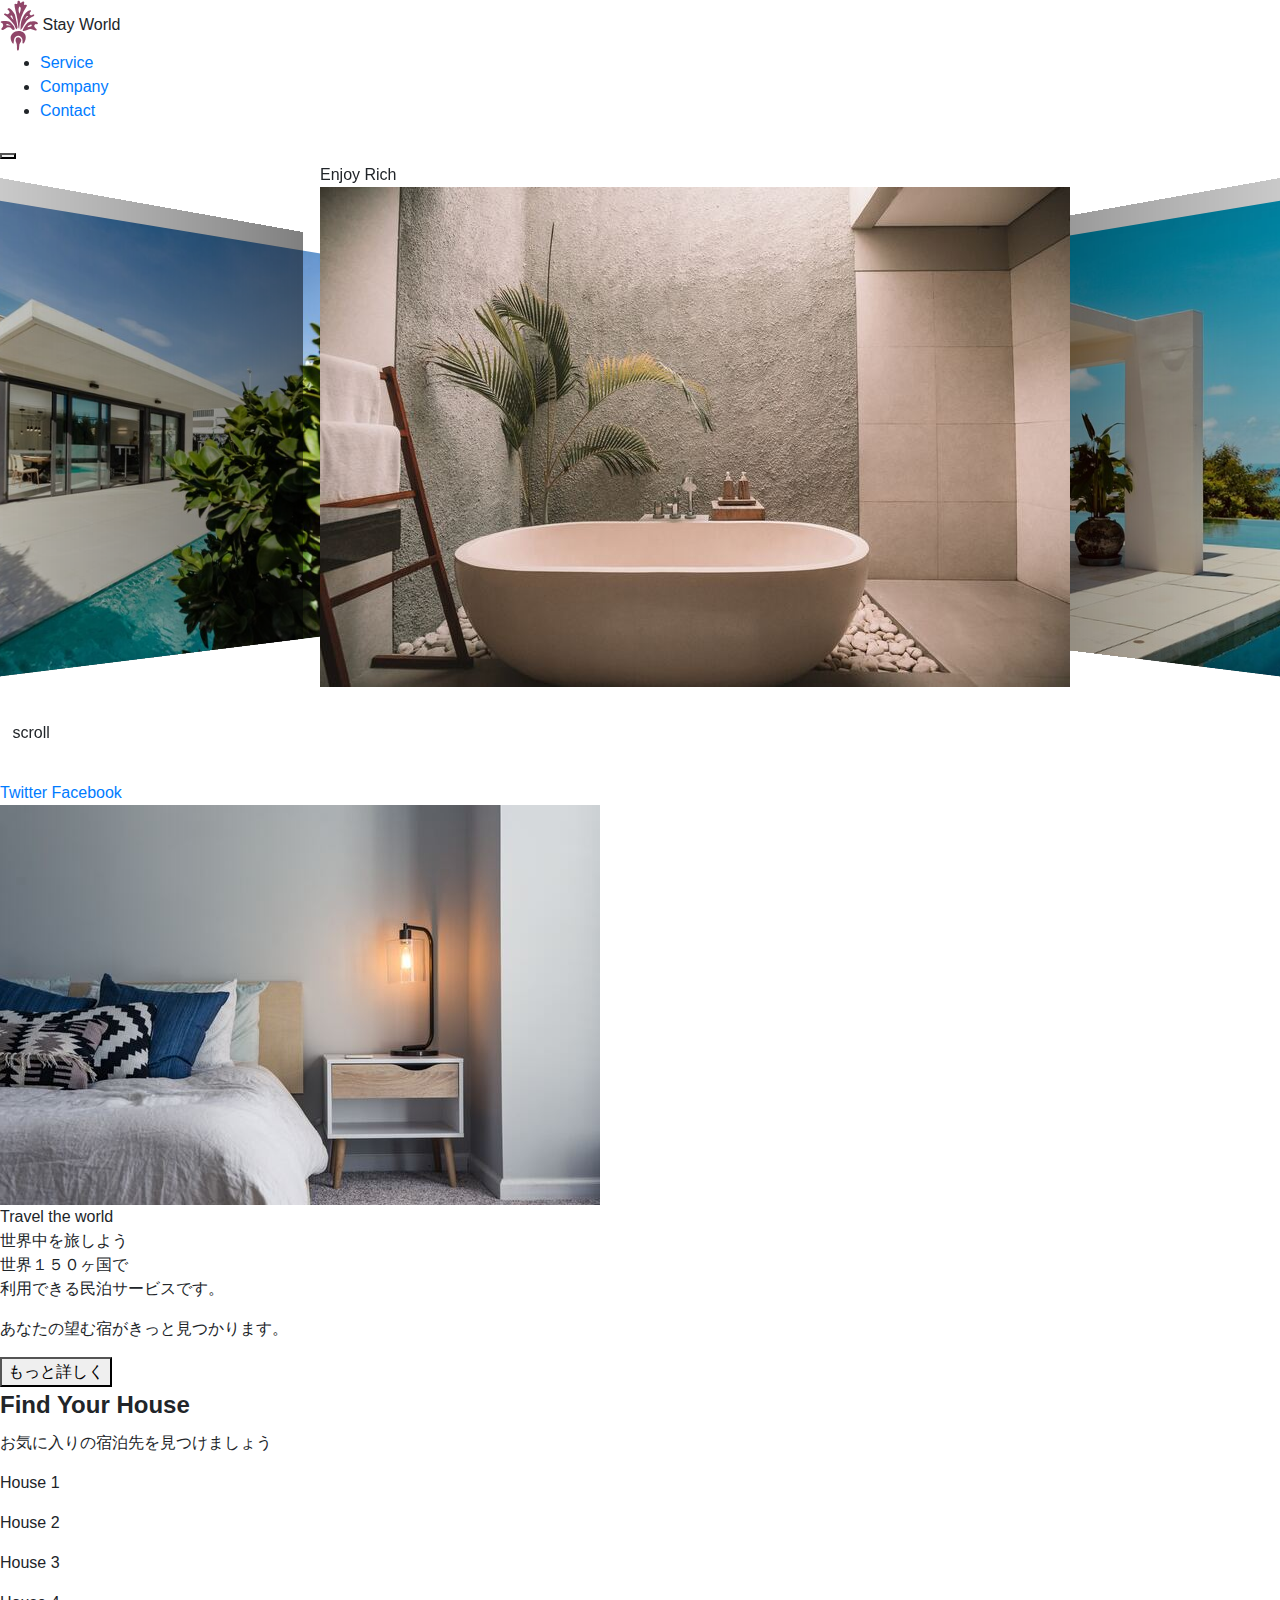
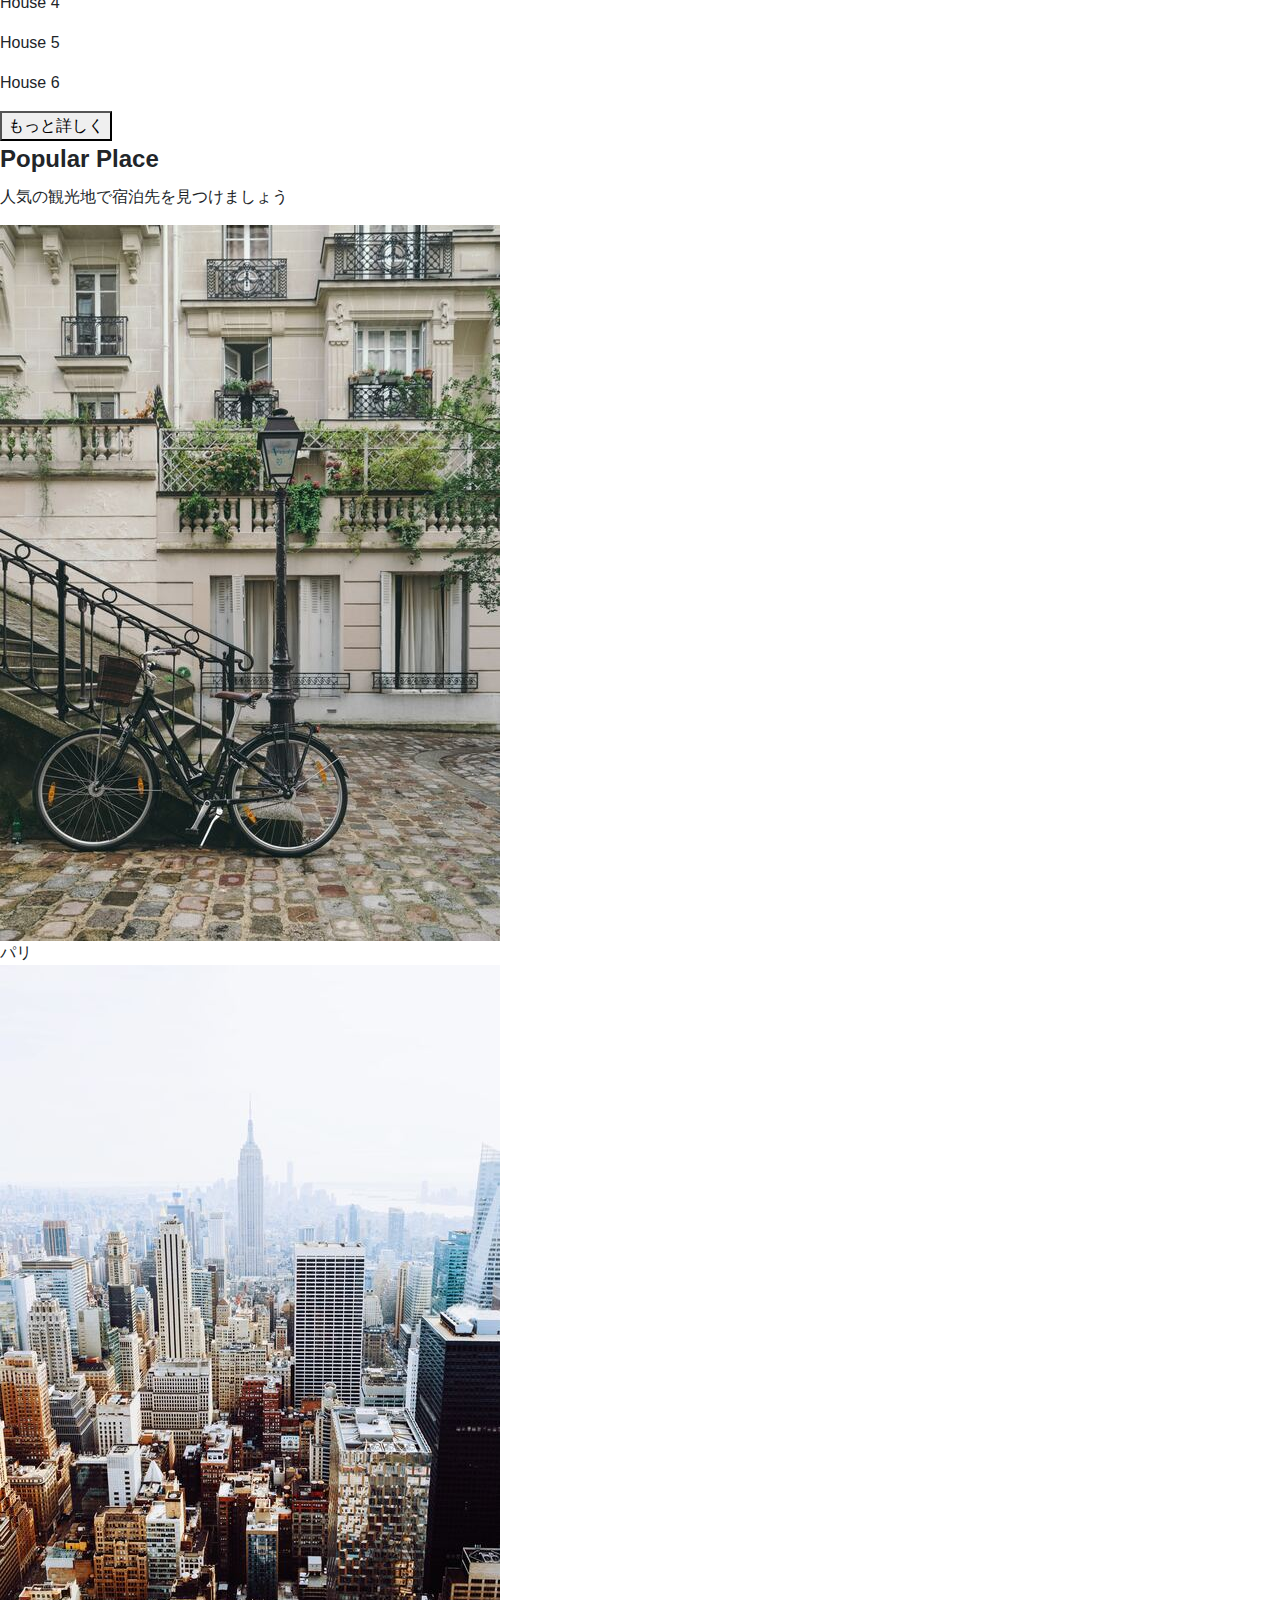
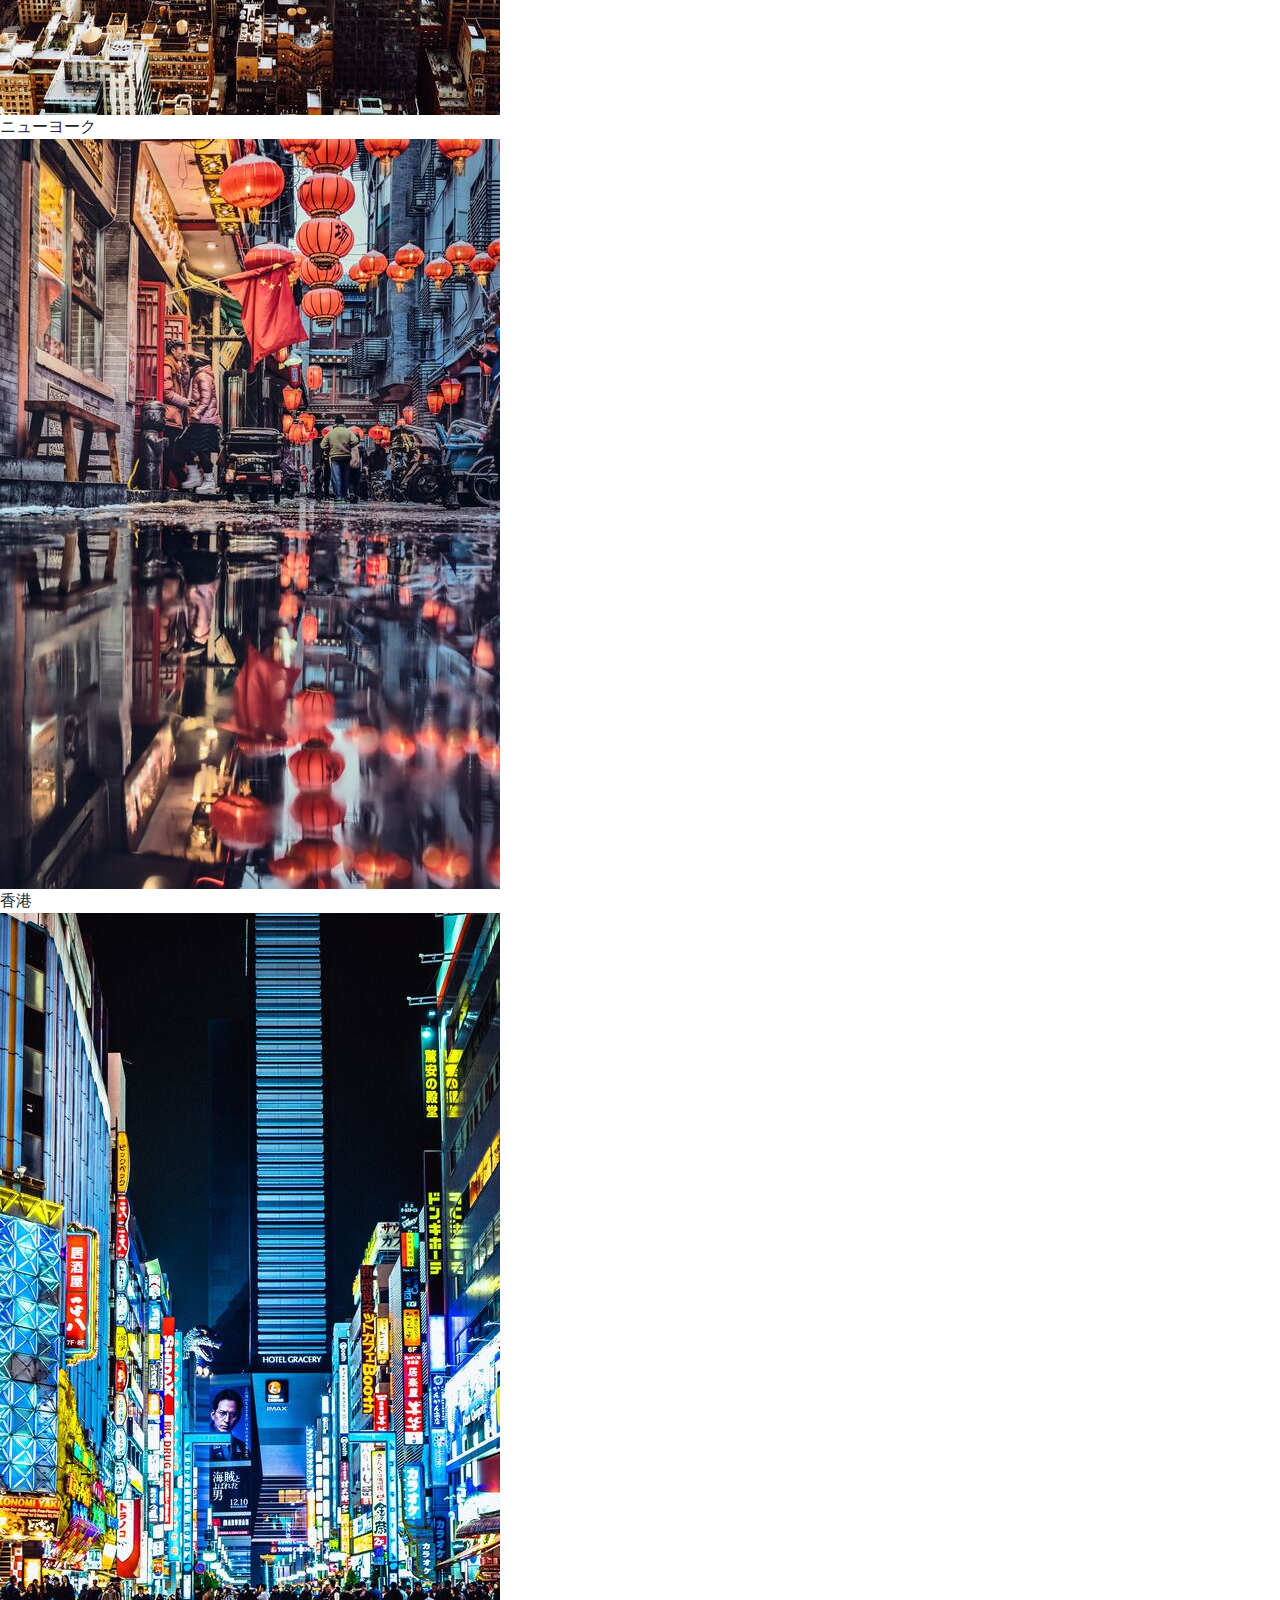
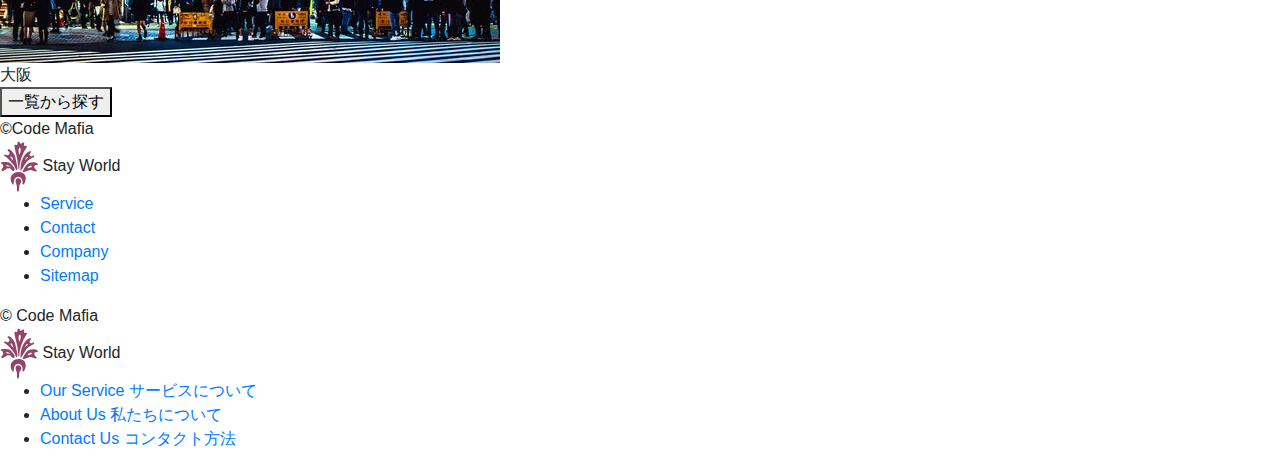
<file: 999_サンプルサイト_部品/index.html>
<!DOCTYPE html>
<html lang="ja">
  <head>
    <meta charset="UTF-8" />
    <meta name="viewport" content="width=device-width, initial-scale=1.0" />
    <meta http-equiv="X-UA-Compatible" content="ie=edge" />
    <title>StayWorld</title>
    <meta name="description" content="This site is a test site.">
    <link rel="icon" href="images/favicon.png">
    <link rel="stylesheet" href="styles/loader.css">
    <script src="scripts/vendors/pace.js"></script>
    <link href="https://fonts.googleapis.com/css2?family=Kameron:wght@400;700&family=Noto+Sans+JP:wght@500&display=swap" rel="stylesheet">
    <link rel="stylesheet" href="styles/vendors/bootstrap-reboot.css" />
    <link rel="stylesheet" href="styles/vendors/swiper.min.css" />
    <link rel="stylesheet" href="styles/style.css" />
  </head>
  <body>
    <div id="global-container">
      <div id="container">
        <div class="mobile-menu__cover"></div>
        <div class="nav-trigger"></div>
        <header class="header">
          <div class="header__inner appear up">
            <div class="logo item">
              <img src="images/logo.svg" alt="" class="logo__img" />
              <span class="logo__stay">Stay</span>
              <span class="logo__world">World</span>
            </div>
            <nav class="header__nav">
              <ul class="header__ul">
                <li class="header__li item"><a href="#">Service</a></li>
                <li class="header__li item"><a href="#">Company</a></li>
                <li class="header__li item">
                  <a class="btn filled" href="#">Contact</a>
                </li>
              </ul>
            </nav>
            <button class="mobile-menu__btn">
              <span></span>
              <span></span>
              <span></span>
            </button>
          </div>
        </header>
        <div id="content">
          <div class="hero">
            <div class="swiper-container">
              <div class="swiper-wrapper">
                <div class="swiper-slide">
                  <div class="hero__title">Enjoy Rich</div>
                  <img src="images/image-1.jpg" alt="" />
                </div>
                <div class="swiper-slide">
                  <div class="hero__title">Fantastic</div>
                  <img src="images/image-2.jpg" alt="" />
                </div>
                <div class="swiper-slide">
                  <div class="hero__title">Experience</div>
                  <img src="images/image-3.jpg" alt="" />
                </div>
              </div>
              <div class="hero__footer">
                <img class="hero__downarrow" src="images/arrow.svg" />
                <span class="hero__scrolltext">scroll</span>
              </div>
            </div>
          </div>
          <div id="main-content">
            <aside class="side left">
              <div class="side__inner">
                <a class="twitter icon tween-animate-title" href="#">Twitter</a>
                <a class="fb icon tween-animate-title" href="#">Facebook</a>
              </div>
            </aside>
            <main>
              <section class="travel">
                <div class="travel__inner">
                  <div class="travel__img cover-slide">
                    <img
                      class="img-zoom"
                      src="images/image-travel.jpg"
                      alt=""
                    />
                  </div>
                  <div class="travel__texts appear left">
                    <div class="travel__texts-inner">
                      <div class="travel__title main-title item">
                        <span class="purple">Travel</span>
                        <span>the world</span>
                      </div>
                      <div class="travel__sub sub-title item">世界中を旅しよう</div>
                      <div class="travel__description item">
                        <p>
                          世界１５０ヶ国で<br />利用できる民泊サービスです。
                        </p>
                        <p>あなたの望む宿がきっと見つかります。</p>
                      </div>
                      <div class="travel__btn item">
                        <button class="btn filled">もっと詳しく</button>
                      </div>
                    </div>
                  </div>
                </div>
              </section>
              <section class="houses">
                <div>
                  <h2 class="main-title tween-animate-title">Find Your House</h2>
                  <p class="sub-title tween-animate-title">お気に入りの宿泊先を見つけましょう</p>
                </div>
                <div class="houses__inner">
                  <div class="houses__item">
                    <div class="cover-slide hover-darken">
                      <div
                        class="bg-img-zoom img-bg50"
                        style="background-image: url(images/villa-1.jpg)"
                      ></div>
                    </div>
                    <p class="houses__title">House 1</p>
                  </div>
                  <div class="houses__item">
                    <div class="cover-slide hover-darken">
                      <div
                        class="bg-img-zoom img-bg50"
                        style="background-image: url(images/villa-2.jpg)"
                      ></div>
                    </div>
                    <p class="houses__title">House 2</p>
                  </div>
                  <div class="houses__item">
                    <div class="cover-slide hover-darken">
                      <div
                        class="bg-img-zoom img-bg50"
                        style="background-image: url(images/villa-3.jpg)"
                      ></div>
                    </div>
                    <p class="houses__title">House 3</p>
                  </div>
                  <div class="houses__item">
                    <div class="cover-slide hover-darken">
                      <div
                        class="bg-img-zoom img-bg50"
                        style="background-image: url(images/villa-4.jpg)"
                      ></div>
                    </div>
                    <p class="houses__title">House 4</p>
                  </div>
                  <div class="houses__item">
                    <div class="cover-slide hover-darken">
                      <div
                        class="bg-img-zoom img-bg50"
                        style="background-image: url(images/villa-5.jpg)"
                      ></div>
                    </div>
                    <p class="houses__title">House 5</p>
                  </div>
                  <div class="houses__item">
                    <div class="cover-slide hover-darken">
                      <div
                        class="bg-img-zoom img-bg50"
                        style="background-image: url(images/villa-6.jpg)"
                      ></div>
                    </div>
                    <p class="houses__title">House 6</p>
                  </div>
                  <div class="houses__btn appear up">
                    <button class="btn slide-bg item">もっと詳しく</button>
                  </div>
                </div>
              </section>
              <section class="popular">
                <div class="popular__header">
                  <h2 class="main-title tween-animate-title">Popular Place</h2>
                  <p class="sub-title tween-animate-title">人気の観光地で宿泊先を見つけましょう</p>
                </div>
                <div class="popular__inner appear up">
                  <div class="popular__container">
                    <div class="popular__item item">
                      <div class="popular__img">
                        <img src="images/image-p1.jpg" alt="" />
                      </div>
                      <div class="popular__title">パリ</div>
                    </div>
                    <div class="popular__item item">
                      <div class="popular__img">
                        <img src="images/image-p2.jpg" alt="" />
                      </div>
                      <div class="popular__title">ニューヨーク</div>
                    </div>
                    <div class="popular__item item">
                      <div class="popular__img">
                        <img src="images/image-p3.jpg" alt="" />
                      </div>
                      <div class="popular__title">香港</div>
                    </div>
                    <div class="popular__item item">
                      <div class="popular__img">
                        <img src="images/image-p4.jpg" alt="" />
                      </div>
                      <div class="popular__title">大阪</div>
                    </div>
                    <div class="popular__btn appear up">
                      <button class="btn cover-3d item">
                        <span>
                          一覧から探す
                        </span>
                      </button>
                    </div>
                  </div>
                </div>
              </section>
            </main>
            <aside class="side right">
              <div class="side__inner">
                <span class="tween-animate-title">&copy;Code Mafia</span>
              </div>
            </aside>
          </div>
        </div>
        <footer class="footer appear up">
          <div class="logo item">
            <img src="images/logo.svg" alt="" class="logo__img" />
            <span class="logo__stay">Stay</span>
            <span class="logo__world">World</span>
          </div>
          <nav class="footer__nav">
            <ul class="footer__ul">
              <li class="footer__li item"><a href="#">Service</a></li>
              <li class="footer__li item"><a href="#">Contact</a></li>
              <li class="footer__li item"><a href="#">Company</a></li>
              <li class="footer__li item"><a href="#">Sitemap</a></li>
            </ul>
            <div class="footer__copyright item">
              &copy; Code Mafia
            </div>
          </nav>
        </footer>
      </div>
      <nav class="mobile-menu">
        <div class="logo">
          <img src="images/logo.svg" alt="" class="logo__img" />
          <span class="logo__stay">Stay</span>
          <span class="logo__world">World</span>
        </div>
        <ul class="mobile-menu__main">
          <li class="mobile-menu__item">
            <a class="mobile-menu__link" href="#">
              <span class="main-title">Our Service</span>
              <span class="sub-title">サービスについて</span>
            </a>
          </li>
          <li class="mobile-menu__item">
            <a class="mobile-menu__link" href="#">
              <span class="main-title">About Us</span>
              <span class="sub-title">私たちについて</span>
            </a>
          </li>
          <li class="mobile-menu__item">
            <a class="mobile-menu__link" href="#">
              <span class="main-title">Contact Us</span>
              <span class="sub-title">コンタクト方法</span>
            </a>
          </li>
        </ul>
      </nav>
    </div>
    <script src="scripts/vendors/swiper.min.js"></script>
    <script src="scripts/vendors/TweenMax.min.js"></script>
    <script src="scripts/vendors/scroll-polyfill.js"></script>
    <script src="scripts/libs/scroll.js"></script>
    <script src="scripts/libs/text-animation.js"></script>
    <script src="scripts/libs/hero-slider.js"></script>
    <script src="scripts/libs/mobile-menu.js"></script>
    <script src="scripts/main.js"></script>
  </body>
</html>
</file>
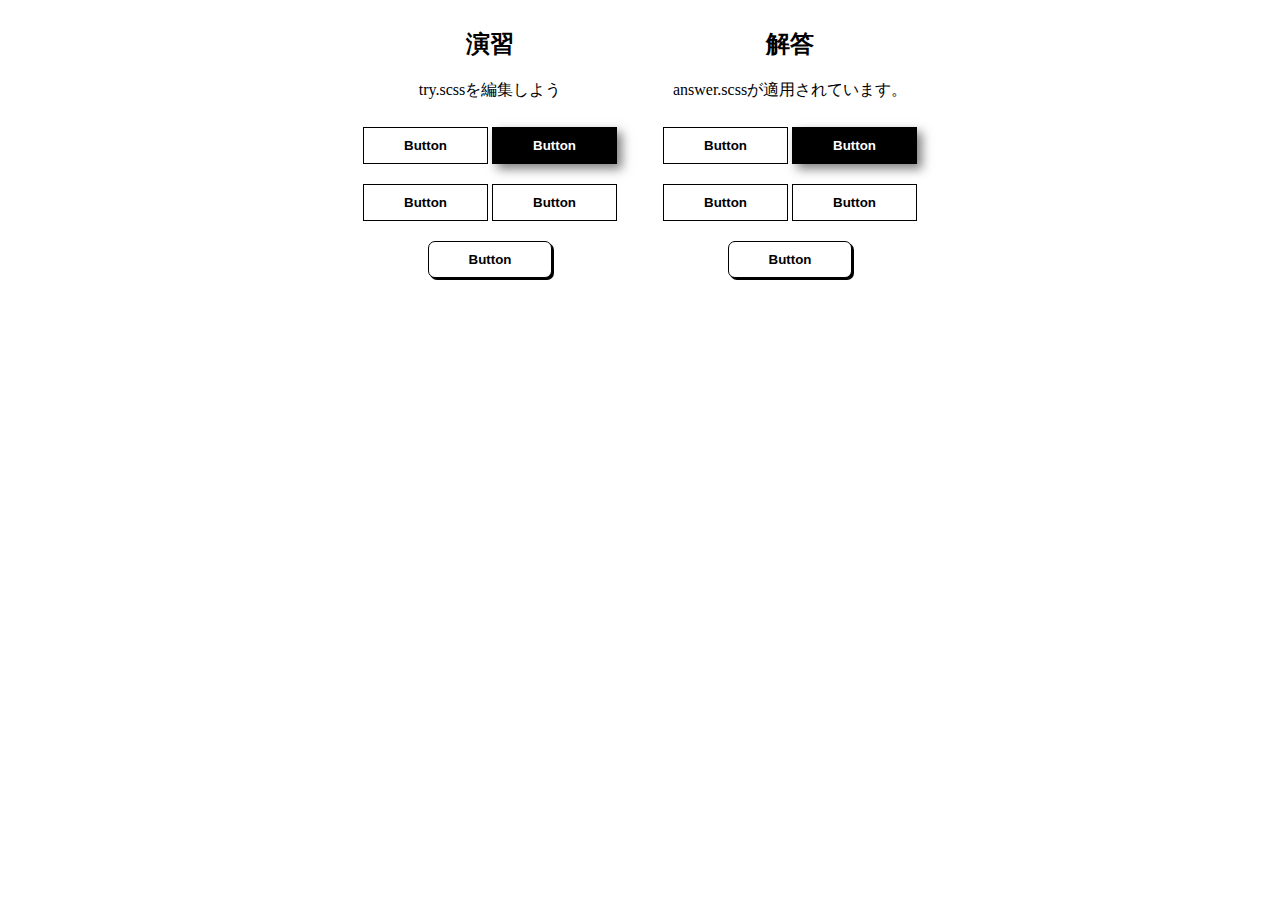
<file: 02_HTMLとCSSを極める（トランジション編）/030_演習_色んなボタンを作ってみよう/index.html>
<!DOCTYPE html>
<html lang="en">

<head>
  <meta charset="UTF-8" />
  <meta name="viewport" content="width=device-width, initial-scale=1.0" />
  <meta http-equiv="X-UA-Compatible" content="ie=edge" />
  <title>Document</title>
  <!-- チャレンジしてみよう -->
  <link rel="stylesheet" href="try.css" />
  <!-- 解答例　-->
  <link rel="stylesheet" href="answer.css" />
</head>

<body>
  <div id="container">
    <div class="try">
      <h2>演習</h2>
      <p>try.scssを編集しよう</p>
      <button class="btn float">Button</button>
      <button class="btn filled">Button</button>
      <button class="btn letter-spacing">Button</button>
      <button class="btn shadow">Button</button>
      <button class="btn solid">Button</button>
    </div>
    <div class="answer">
      <h2>解答</h2>
      <p>answer.scssが適用されています。</p>
      <button class="btn float">Button</button>
      <button class="btn filled">Button</button>
      <button class="btn letter-spacing">Button</button>
      <button class="btn shadow">Button</button>
      <button class="btn solid">Button</button>
    </div>
  </div>
</body>

</html>
</file>
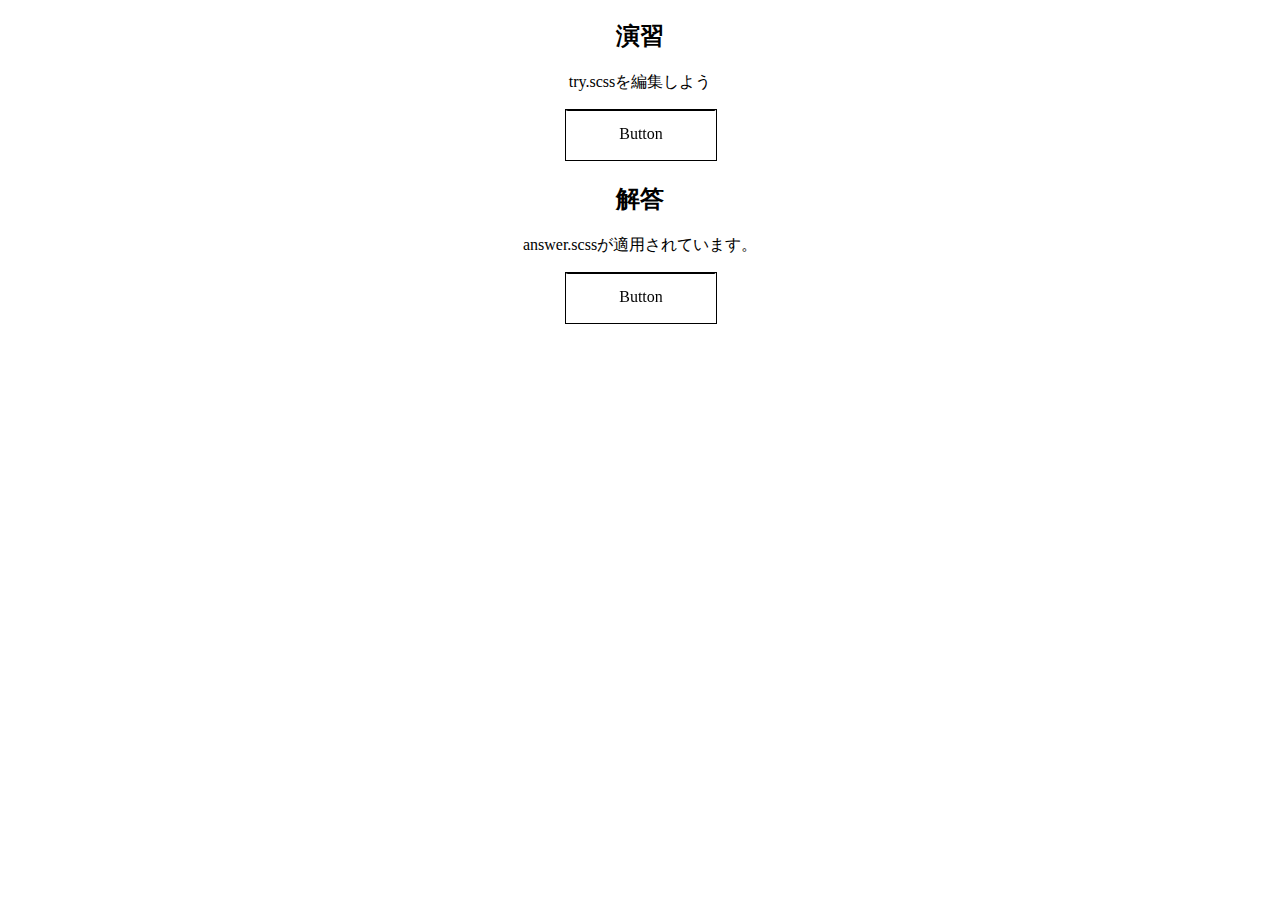
<file: 02_HTMLとCSSを極める（トランジション編）/090_発展_演習_3Dアニメーション２/index.html>
<!DOCTYPE html>
<html lang="en">

<head>
  <meta charset="UTF-8" />
  <meta name="viewport" content="width=device-width, initial-scale=1.0" />
  <meta http-equiv="X-UA-Compatible" content="ie=edge" />
  <title>Document</title>
  <!-- チャレンジしてみよう -->
  <link rel="stylesheet" href="try.css" />
  <!-- 解答例　-->
  <link rel="stylesheet" href="answer.css" />
</head>

<body>
  <div id="container">
    <div class="try">
      <h2>演習</h2>
      <p>try.scssを編集しよう</p>
      <a class="btn cubic"><span class="hovering">Now, Hovering</span><span class="default">Button</span></a>
    </div>
    <div class="answer">
      <h2>解答</h2>
      <p>answer.scssが適用されています。</p>
      <a class="btn cubic"><span class="hovering">Now, Hovering</span><span class="default">Button</span></a>
    </div>
  </div>
</body>

</html>
</file>
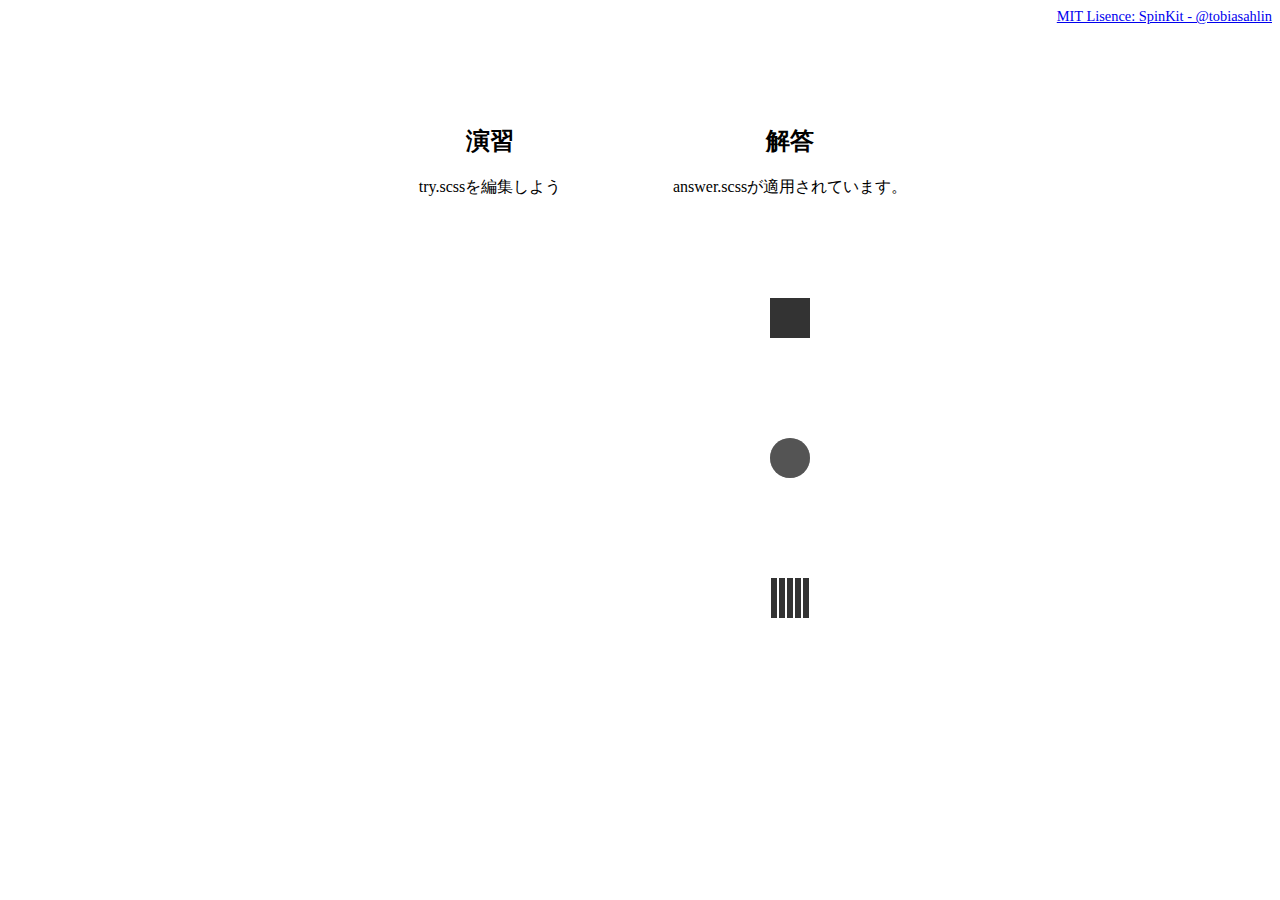
<file: 03_HTMLとCSSを極める（アニメーション編）/060_演習_色んなローダーを作ってみよう/index.html>
<!DOCTYPE html>
<html lang="en">

<head>
  <meta charset="UTF-8" />
  <meta name="viewport" content="width=device-width, initial-scale=1.0" />
  <meta http-equiv="X-UA-Compatible" content="ie=edge" />
  <title>Document</title>
  <!-- チャレンジしてみよう -->
  <link rel="stylesheet" href="try.css" />
  <!-- 解答例　-->
  <link rel="stylesheet" href="answer.css" />
</head>

<body>
  <div class="copyright">
    <a target="_blank" href="https://github.com/tobiasahlin/SpinKit">MIT Lisence: SpinKit - @tobiasahlin</a>
  </div>
  <div id="container">
    <div class="try">
      <h2>演習</h2>
      <p>try.scssを編集しよう</p>
      <div class="spinner"></div>
      <div class="double-spinner">
        <div></div>
        <div></div>
      </div>
      <div class="rect-spinner">
        <div></div>
        <div></div>
        <div></div>
        <div></div>
        <div></div>
      </div>
    </div>
    <div class="answer">
      <h2>解答</h2>
      <p>answer.scssが適用されています。</p>
      <div class="spinner"></div>
      <div class="double-spinner">
        <div></div>
        <div></div>
      </div>
      <div class="rect-spinner">
        <div></div>
        <div></div>
        <div></div>
        <div></div>
        <div></div>
      </div>
    </div>
</body>

</html>
</file>
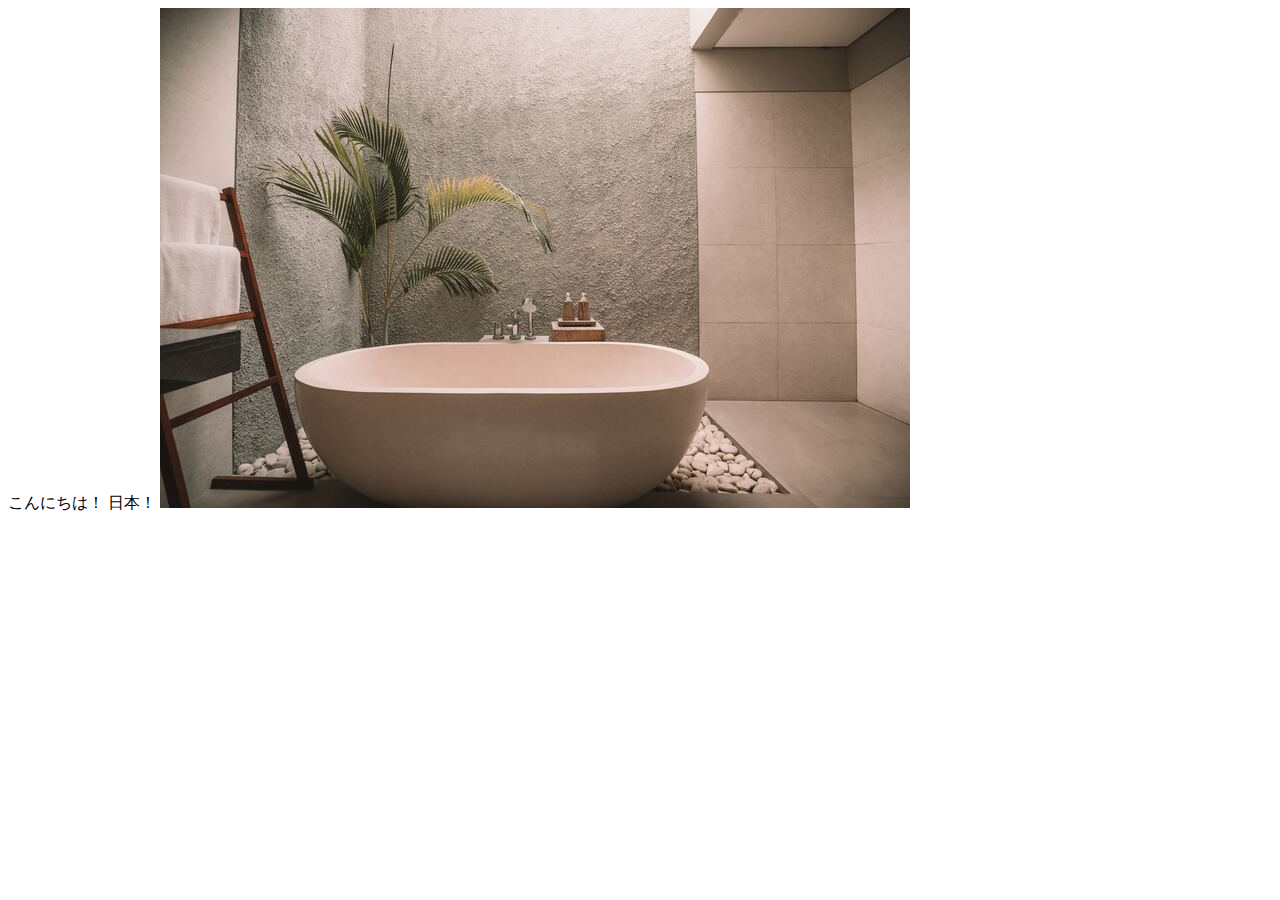
<file: 01_基礎知識/01_HTMLについて/end/index.html>
<!DOCTYPE html>
<html lang="en">
    <head>
        <meta charset="UTF-8">
        <meta name="viewport" content="width=device-width, initial-scale=1.0">
        <meta http-equiv="X-UA-Compatible" content="ie=edge">
        <title>Document</title>
    </head>
    <body>
        <span>こんにちは！ 日本！</span>
        <img src="image-1.jpg" alt="">
    </body>
</html>
</file>
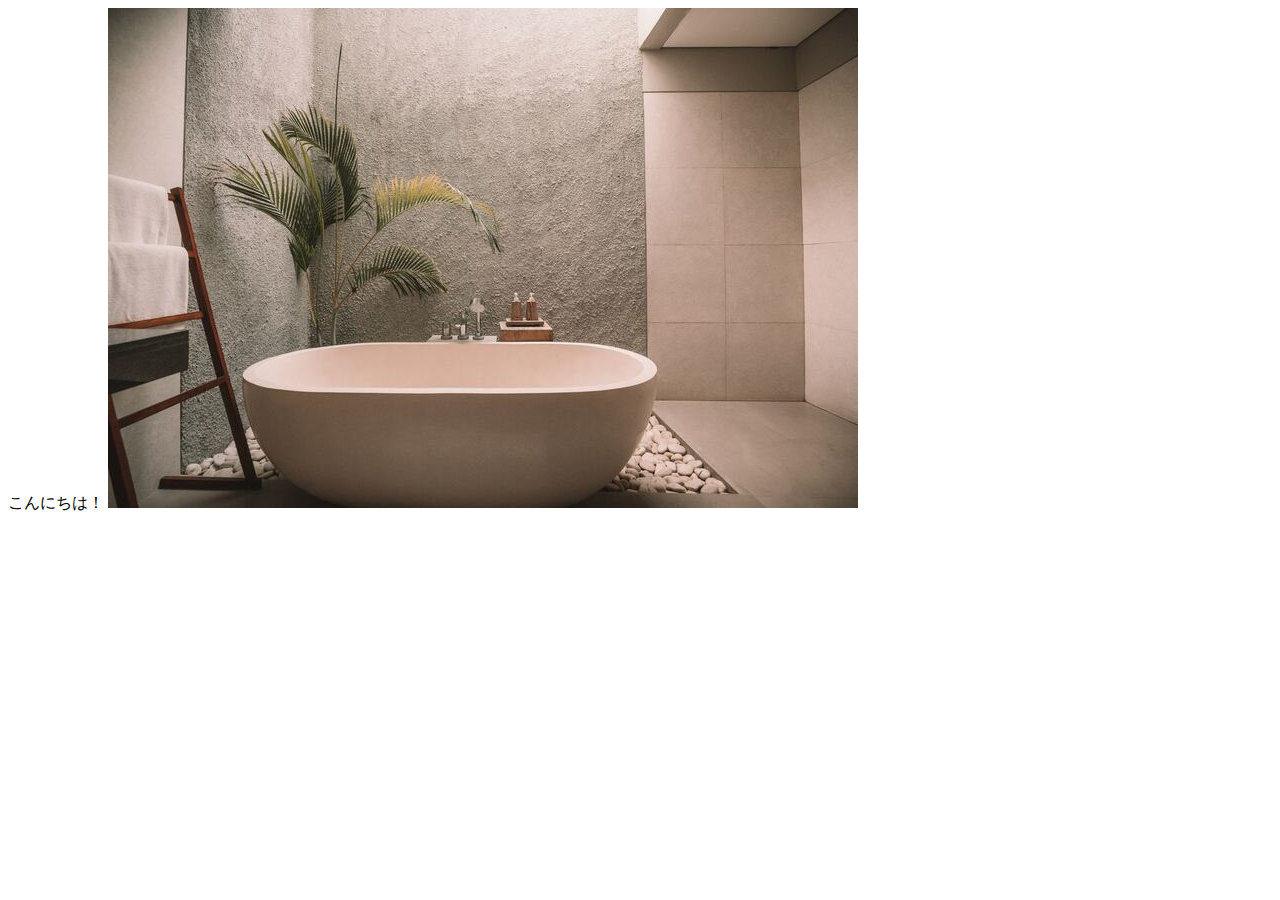
<file: 01_基礎知識/01_HTMLについて/start/index.html>
<!DOCTYPE html>
<html lang="en">
  <head>
    <meta charset="UTF-8">
    <meta http-equiv="X-UA-Compatible" content="IE=edge">
    <meta name="viewport" content="width=device-width, initial-scale=1.0">
    <title>Document</title>
  </head>
  <body>
    こんにちは！
    <img src="image-1.jpg" alt="">
  </body>
</html>
</file>
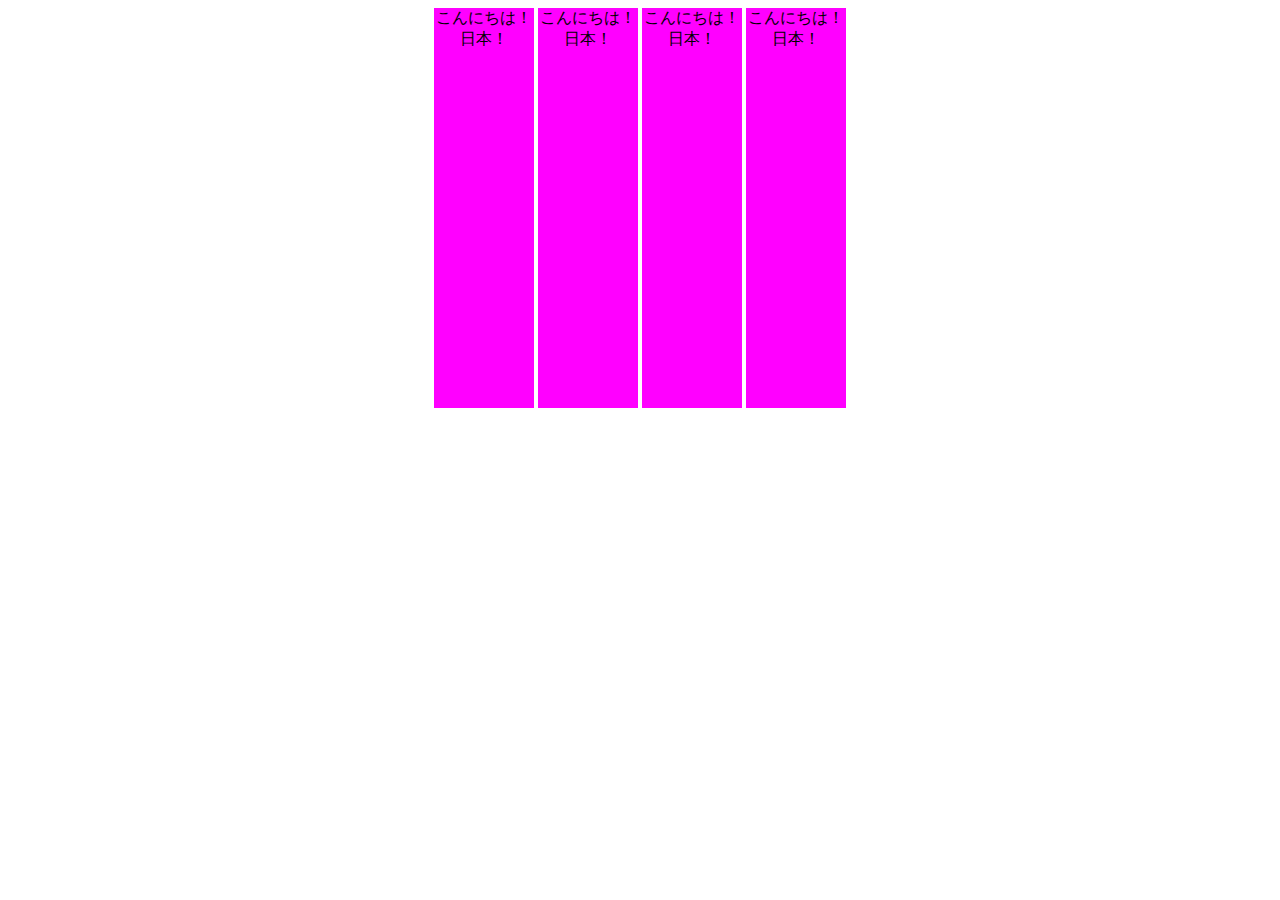
<file: 01_基礎知識/02_Inline要素とBlock要素について/end/index.html>
<!DOCTYPE html>
<html lang="en">

<head>
    <meta charset="UTF-8">
    <meta name="viewport" content="width=device-width, initial-scale=1.0">
    <meta http-equiv="X-UA-Compatible" content="ie=edge">
    <title>Document</title>
</head>

<body>
    <span>こんにちは！ 日本！</span>
    <span>こんにちは！ 日本！</span>
    <span>こんにちは！ 日本！</span>
    <span>こんにちは！ 日本！</span>
    <!-- <div>こんにちは！ 日本！</div> -->
    <style>
        body {
            /* インライン要素の中央揃え*/
            text-align: center;
        }

        span {
            display: inline-block;
            /* ブロック要素の中央揃え*/
            margin: 0 auto;
            width: 100px;
            height: 400px;
            background-color: magenta;
        }
    </style>
</body>

</html>
</file>
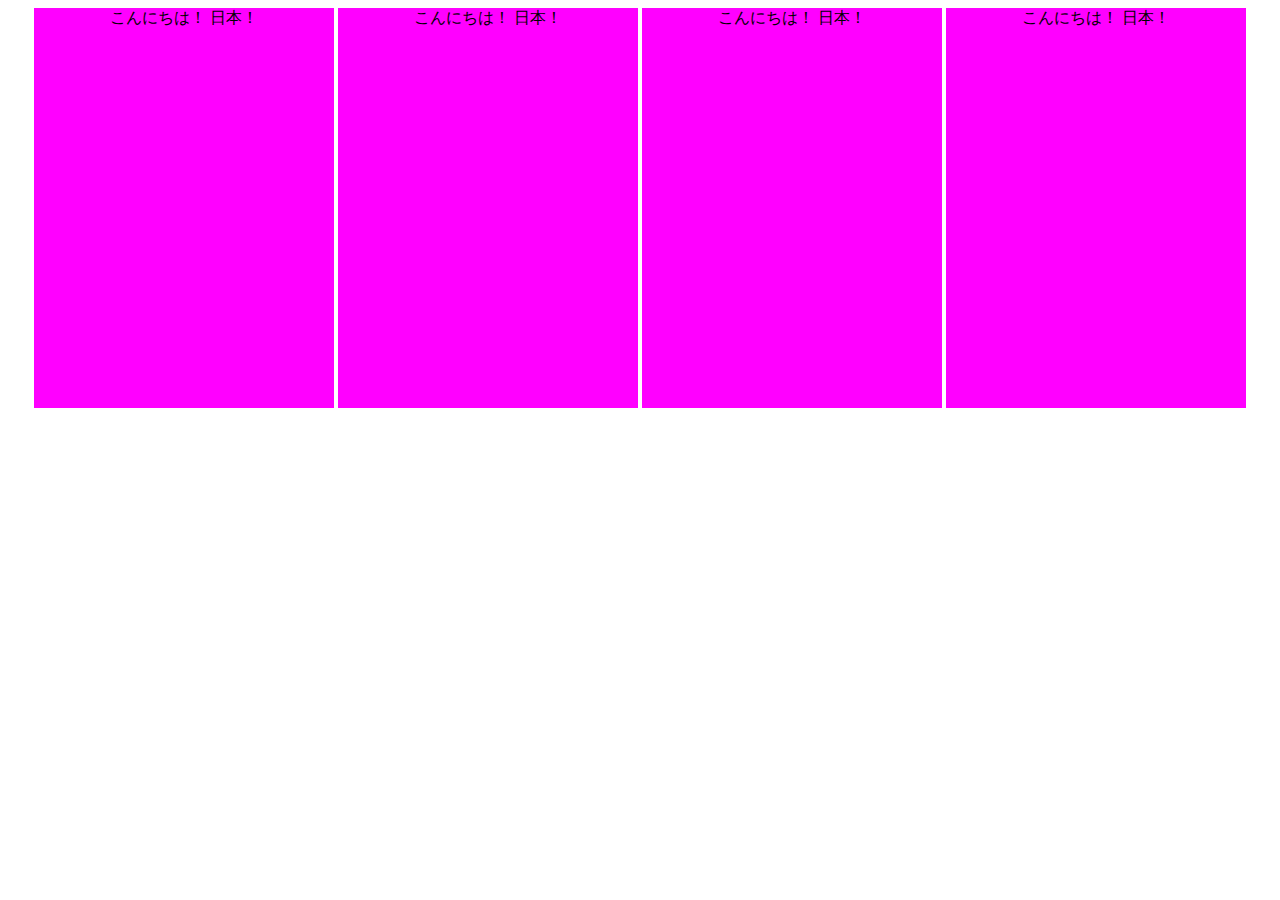
<file: 01_基礎知識/02_Inline要素とBlock要素について/start/index.html>
<!DOCTYPE html>
<html lang="en">

<head>
    <meta charset="UTF-8">
    <meta name="viewport" content="width=device-width, initial-scale=1.0">
    <meta http-equiv="X-UA-Compatible" content="ie=edge">
    <title>Document</title>
</head>

<body>
    <div>こんにちは！ 日本！</div>
    <div>こんにちは！ 日本！</div>
    <div>こんにちは！ 日本！</div>
    <div>こんにちは！ 日本！</div>

    <style>
        body{
            text-align: center;
        }
        div {
            display: inline-block;
            width: 300px;
            height: 400px;
            background-color: magenta;
        }
    </style>

</body>

</html>
</file>
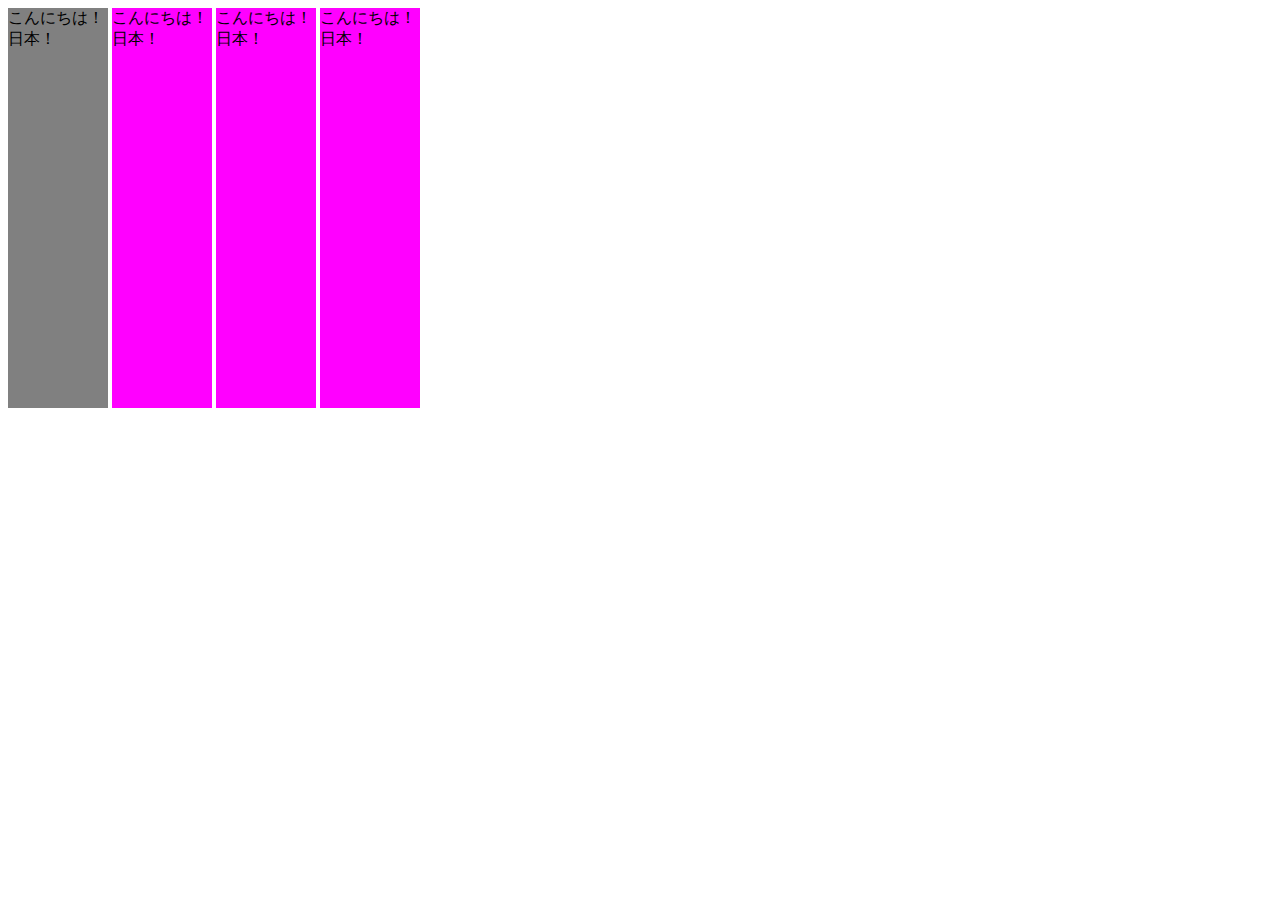
<file: 01_基礎知識/03_CSSについて/end/index.html>
<!DOCTYPE html>
<html lang="en">
    <head>
        <meta charset="UTF-8">
        <meta name="viewport" content="width=device-width, initial-scale=1.0">
        <meta http-equiv="X-UA-Compatible" content="ie=edge">
        <title>Document</title>
        <link rel="stylesheet" href="style.css">
    </head>
    <body>
        <span id="first" class="cls">こんにちは！ 日本！</span>
        <span>こんにちは！ 日本！</span>
        <span>こんにちは！ 日本！</span>
        <span>こんにちは！ 日本！</span>
        <!-- <div>こんにちは！ 日本！</div> -->
        <style></style>
    </body>
</html>
</file>
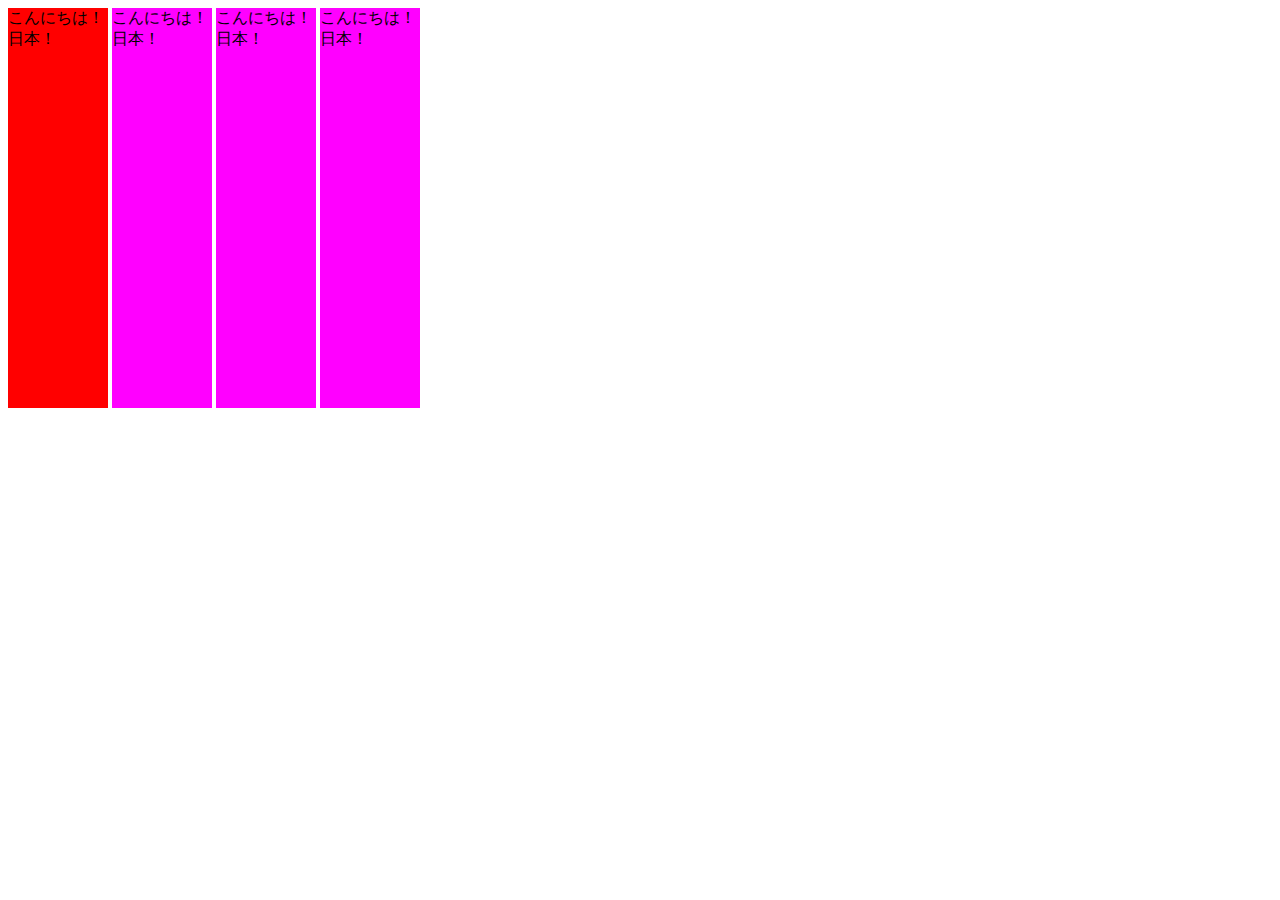
<file: 01_基礎知識/03_CSSについて/start/index.html>
<!DOCTYPE html>
<html lang="en">

<head>
    <meta charset="UTF-8">
    <meta name="viewport" content="width=device-width, initial-scale=1.0">
    <meta http-equiv="X-UA-Compatible" content="ie=edge">
    <title>Document</title>
    <link rel="stylesheet" href="style.css">
</head>

<body>
    <span id="first">こんにちは！ 日本！</span>
    <span>こんにちは！ 日本！</span>
    <span>こんにちは！ 日本！</span>
    <span>こんにちは！ 日本！</span>
    <!-- <div>こんにちは！ 日本！</div> -->
    <style>

    </style>
</body>

</html>
</file>
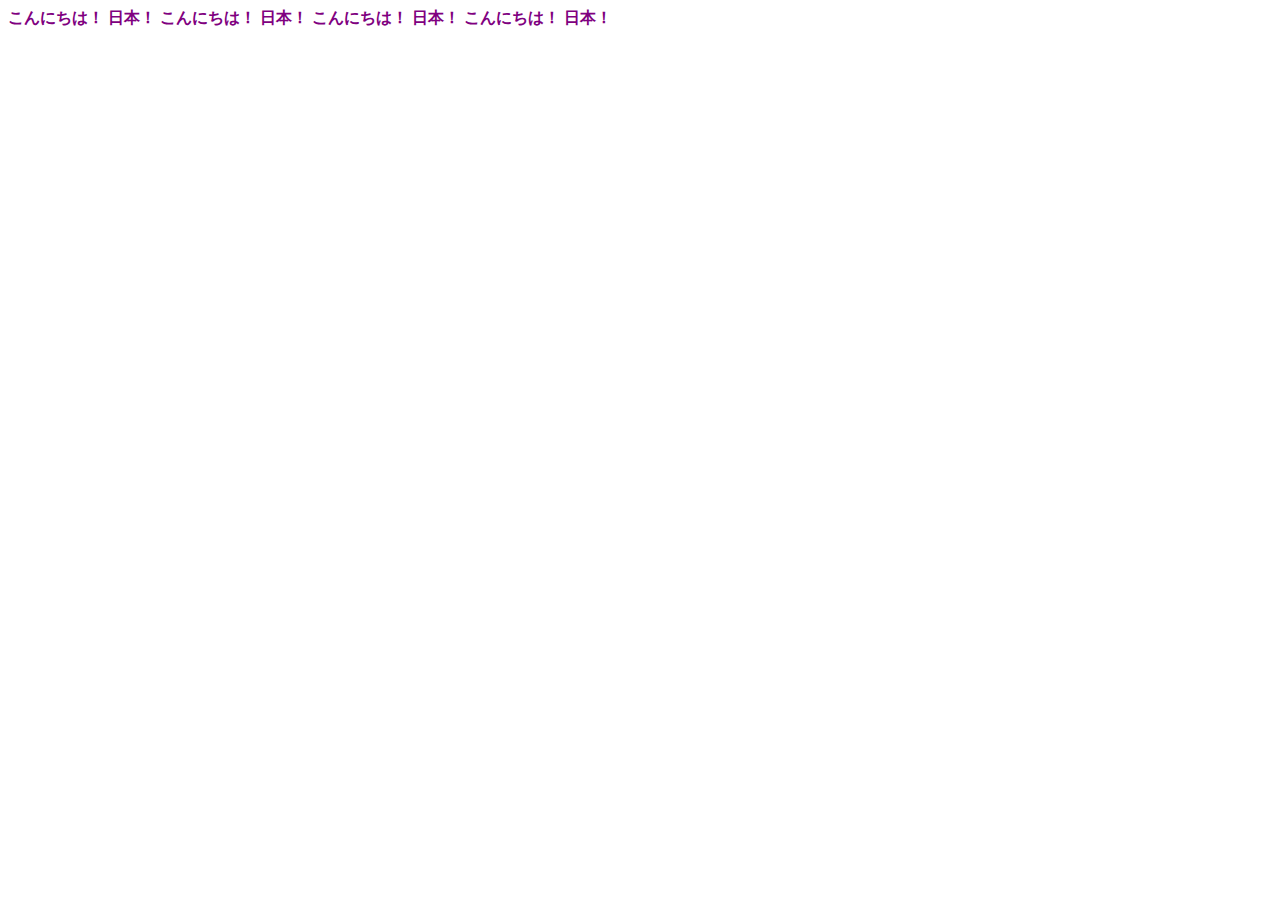
<file: 01_基礎知識/04_CSSの詳細度について/start/index.html>
<!DOCTYPE html>
<html lang="en">

<head>
    <meta charset="UTF-8">
    <meta name="viewport" content="width=device-width, initial-scale=1.0">
    <meta http-equiv="X-UA-Compatible" content="ie=edge">
    <title>Document</title>
    <link rel="stylesheet" href="style.css">
</head>

<body>
    <div class="parent">
        <span id="first" class="cls">こんにちは！ 日本！</span>
        <span>こんにちは！ 日本！</span>
        <span>こんにちは！ 日本！</span>
        <span>こんにちは！ 日本！</span>
    </div>
    <!-- <div>こんにちは！ 日本！</div> -->
</body>

</html>
</file>
<file: 999_サンプルサイト_部品/styles/loader.css>
.pace-done #global-container {
  -webkit-transition: opacity 1s;
  transition: opacity 1s;
  opacity: 1;
}

#global-container {
  opacity: 0;
}

.pace {
  z-index: 2000;
  position: fixed;
  margin: auto;
  top: 0;
  left: 0;
  right: 0;
  bottom: 0;
  width: 100px;
  height: 100px;
}

.pace .pace-progress {
  -webkit-transform: none !important;
          transform: none !important;
  text-align: center;
}

.pace .pace-progress::after {
  content: attr(data-progress-text);
  display: block;
  font-weight: 100;
  font-size: 2em;
  font-family: 'Helvetica Neue', 'Yu Gothic', 'Meiryo', sans-serif;
  color: #535353;
}

.pace.pace-inactive {
  display: none;
}

.pace-progress-inner {
  width: 40px;
  height: 40px;
  background-color: #904669;
  margin: 0 auto;
  -webkit-animation-name: sk-rotateplane;
          animation-name: sk-rotateplane;
  -webkit-animation-duration: 1.2s;
          animation-duration: 1.2s;
  -webkit-animation-timing-function: ease-in-out;
          animation-timing-function: ease-in-out;
  -webkit-animation-delay: 0s;
          animation-delay: 0s;
  -webkit-animation-iteration-count: infinite;
          animation-iteration-count: infinite;
  -webkit-animation-direction: normal;
          animation-direction: normal;
  -webkit-animation-fill-mode: forwards;
          animation-fill-mode: forwards;
}

@-webkit-keyframes sk-rotateplane {
  0% {
    -webkit-transform: perspective(120px) rotateX(0deg) rotateY(0deg);
            transform: perspective(120px) rotateX(0deg) rotateY(0deg);
  }
  50% {
    -webkit-transform: perspective(120px) rotateX(-180deg) rotateY(0deg);
            transform: perspective(120px) rotateX(-180deg) rotateY(0deg);
  }
  100% {
    -webkit-transform: perspective(120px) rotateX(-180deg) rotateY(-180deg);
            transform: perspective(120px) rotateX(-180deg) rotateY(-180deg);
  }
}

@keyframes sk-rotateplane {
  0% {
    -webkit-transform: perspective(120px) rotateX(0deg) rotateY(0deg);
            transform: perspective(120px) rotateX(0deg) rotateY(0deg);
  }
  50% {
    -webkit-transform: perspective(120px) rotateX(-180deg) rotateY(0deg);
            transform: perspective(120px) rotateX(-180deg) rotateY(0deg);
  }
  100% {
    -webkit-transform: perspective(120px) rotateX(-180deg) rotateY(-180deg);
            transform: perspective(120px) rotateX(-180deg) rotateY(-180deg);
  }
}
/*# sourceMappingURL=loader.css.map */
</file>
<file: 999_サンプルサイト_部品/styles/style.css>
@charset "UTF-8";
/******************************************************************

Stylesheet: ベーススタイル

******************************************************************/
@media (min-width: 480px) {
  /******************************************************************

Stylesheet: 480px以上(スマホの横向き)のモニタで適用

******************************************************************/
}

@media (min-width: 600px) {
  /******************************************************************

Stylesheet: 600px以上のタブレットやモニタで適用

******************************************************************/
}

@media (min-width: 960px) {
  /******************************************************************

Stylesheet: 960px以上のモニタで適用

******************************************************************/
}

@media (min-width: 1280px) {
  /******************************************************************

Stylesheet: 1280px以上のモニタで適用

******************************************************************/
}

@media (-webkit-min-device-pixel-ratio: 2), (min-resolution: 192dpi) {
  /******************************************************************

Stylesheet: Retinaディスプレイで適用

******************************************************************/
  /* 

EXAMPLE 
.icon {
	background: url(images/test@2x.png) no-repeat;
	background-size: 24px 24px;
}

*/
}

@media print {
  /******************************************************************

Stylesheet: プリンタのみに適用

******************************************************************/
}
/*# sourceMappingURL=style.css.map */
</file>
<file: 02_HTMLとCSSを極める（トランジション編）/030_演習_色んなボタンを作ってみよう/try.css>
#container {
  text-align: center;
  display: -webkit-box;
  display: -ms-flexbox;
  display: flex;
  -webkit-box-pack: center;
      -ms-flex-pack: center;
          justify-content: center;
}

#container > div {
  -ms-flex-preferred-size: 300px;
      flex-basis: 300px;
}

.try .btn {
  position: relative;
  display: inline-block;
  background-color: white;
  border: 1px solid black;
  font-weight: 600;
  padding: 10px 40px;
  margin: 10px auto;
  cursor: pointer;
  -webkit-transition: all 0.3s;
  transition: all 0.3s;
  color: black;
  text-decoration: none !important;
}

.try .btn.float:hover {
  background-color: black;
  color: white;
  -webkit-box-shadow: 5px 5px 10px 0 rgba(0, 0, 0, 0.5);
          box-shadow: 5px 5px 10px 0 rgba(0, 0, 0, 0.5);
}

.try .btn.filled {
  background-color: black;
  color: white;
  -webkit-box-shadow: 5px 5px 10px 0 rgba(0, 0, 0, 0.5);
          box-shadow: 5px 5px 10px 0 rgba(0, 0, 0, 0.5);
}

.try .btn.filled:hover {
  background-color: white;
  color: black;
  -webkit-box-shadow: none;
          box-shadow: none;
}

.try .btn.letter-spacing:hover {
  background-color: black;
  letter-spacing: 3px;
  color: white;
}

.try .btn.shadow {
  -webkit-box-shadow: none;
          box-shadow: none;
}

.try .btn.shadow:hover {
  -webkit-transform: translate(-2.5px, -2.5px);
          transform: translate(-2.5px, -2.5px);
  -webkit-box-shadow: 5px 5px 0 0 black;
          box-shadow: 5px 5px 0 0 black;
}

.try .btn.solid {
  -webkit-box-shadow: 2px 2px 0 0 black;
          box-shadow: 2px 2px 0 0 black;
  border-radius: 7px;
}

.try .btn.solid:hover {
  -webkit-transform: translate(2px, 2px);
          transform: translate(2px, 2px);
  -webkit-box-shadow: none;
          box-shadow: none;
}
/*# sourceMappingURL=try.css.map */
</file>
<file: 02_HTMLとCSSを極める（トランジション編）/030_演習_色んなボタンを作ってみよう/answer.css>
#container {
  text-align: center;
  display: -webkit-box;
  display: -ms-flexbox;
  display: flex;
  -webkit-box-pack: center;
      -ms-flex-pack: center;
          justify-content: center;
}

#container > div {
  -ms-flex-preferred-size: 300px;
      flex-basis: 300px;
}

.answer .btn {
  position: relative;
  display: inline-block;
  background-color: white;
  border: 1px solid black;
  font-weight: 600;
  padding: 10px 40px;
  margin: 10px auto;
  cursor: pointer;
  -webkit-transition: all 0.3s;
  transition: all 0.3s;
  color: black;
  text-decoration: none !important;
}

.answer .btn.float:hover {
  background-color: black;
  color: white;
  -webkit-box-shadow: 5px 5px 10px 0 rgba(0, 0, 0, 0.5);
          box-shadow: 5px 5px 10px 0 rgba(0, 0, 0, 0.5);
}

.answer .btn.filled {
  background-color: black;
  color: white;
  -webkit-box-shadow: 5px 5px 10px 0 rgba(0, 0, 0, 0.5);
          box-shadow: 5px 5px 10px 0 rgba(0, 0, 0, 0.5);
}

.answer .btn.filled:hover {
  background-color: white;
  color: black;
  -webkit-box-shadow: none;
          box-shadow: none;
}

.answer .btn.letter-spacing:hover {
  background-color: black;
  letter-spacing: 3px;
  color: white;
}

.answer .btn.shadow {
  -webkit-box-shadow: none;
          box-shadow: none;
}

.answer .btn.shadow:hover {
  -webkit-transform: translate(-2.5px, -2.5px);
          transform: translate(-2.5px, -2.5px);
  -webkit-box-shadow: 5px 5px 0 0 black;
          box-shadow: 5px 5px 0 0 black;
}

.answer .btn.solid {
  -webkit-box-shadow: 2px 2px 0 0 black;
          box-shadow: 2px 2px 0 0 black;
  border-radius: 7px;
}

.answer .btn.solid:hover {
  -webkit-transform: translate(2px, 2px);
          transform: translate(2px, 2px);
  -webkit-box-shadow: none;
          box-shadow: none;
}
/*# sourceMappingURL=answer.css.map */
</file>
<file: 02_HTMLとCSSを極める（トランジション編）/090_発展_演習_3Dアニメーション２/try.css>
#container {
  text-align: center;
}

.try .btn {
  position: relative;
  display: inline-block;
  -webkit-transform-style: preserve-3d;
          transform-style: preserve-3d;
  -webkit-perspective: 300px;
          perspective: 300px;
  width: 150px;
  height: 50px;
  margin: 0 auto;
  cursor: pointer;
}

.try .btn.cubic span {
  position: absolute;
  top: 0;
  left: 0;
  width: 100%;
  height: 100%;
  border: 1px solid black;
  line-height: 48px;
  text-align: center;
  -webkit-transition: all 0.3s;
  transition: all 0.3s;
  -webkit-transform-origin: center center -25px;
          transform-origin: center center -25px;
}

.try .btn.cubic .hovering {
  background-color: black;
  color: white;
  -webkit-transform: rotateX(90deg);
          transform: rotateX(90deg);
}

.try .btn.cubic .default {
  background-color: white;
  color: black;
  -webkit-transform: rotateX(0);
          transform: rotateX(0);
}

.try .btn.cubic:hover .hovering {
  -webkit-transform: rotateX(0);
          transform: rotateX(0);
}

.try .btn.cubic:hover .default {
  -webkit-transform: rotateX(-90deg);
          transform: rotateX(-90deg);
}
/*# sourceMappingURL=try.css.map */
</file>
<file: 02_HTMLとCSSを極める（トランジション編）/090_発展_演習_3Dアニメーション２/answer.css>
#container {
  text-align: center;
}

.answer .btn {
  position: relative;
  display: inline-block;
  -webkit-transform-style: preserve-3d;
          transform-style: preserve-3d;
  -webkit-perspective: 300px;
          perspective: 300px;
  width: 150px;
  height: 50px;
  margin: 0 auto;
  cursor: pointer;
}

.answer .btn.cubic span {
  position: absolute;
  top: 0;
  left: 0;
  width: 100%;
  height: 100%;
  border: 1px solid black;
  line-height: 48px;
  text-align: center;
  -webkit-transition: all 0.3s;
  transition: all 0.3s;
  -webkit-transform-origin: center center -25px;
          transform-origin: center center -25px;
}

.answer .btn.cubic .hovering {
  background-color: black;
  color: white;
  -webkit-transform: rotateX(90deg);
          transform: rotateX(90deg);
}

.answer .btn.cubic .default {
  background-color: white;
  color: black;
  -webkit-transform: rotateX(0);
          transform: rotateX(0);
}

.answer .btn.cubic:hover .hovering {
  -webkit-transform: rotateX(0);
          transform: rotateX(0);
}

.answer .btn.cubic:hover .default {
  -webkit-transform: rotateX(-90deg);
          transform: rotateX(-90deg);
}
/*# sourceMappingURL=answer.css.map */
</file>
<file: 03_HTMLとCSSを極める（アニメーション編）/060_演習_色んなローダーを作ってみよう/try.css>
@charset "UTF-8";
.try {
  /** ここに記述しよう */
}
/*# sourceMappingURL=try.css.map */
</file>
<file: 03_HTMLとCSSを極める（アニメーション編）/060_演習_色んなローダーを作ってみよう/answer.css>
#container {
  text-align: center;
  display: -webkit-box;
  display: -ms-flexbox;
  display: flex;
  -webkit-box-pack: center;
      -ms-flex-pack: center;
          justify-content: center;
}

#container > div {
  -ms-flex-preferred-size: 300px;
      flex-basis: 300px;
}

.copyright {
  font-size: 0.9em;
  margin-bottom: 5rem;
  text-align: right;
}

.answer .spinner {
  width: 40px;
  height: 40px;
  background-color: #333;
  margin: 100px auto;
  -webkit-animation-name: sk-rotateplane;
          animation-name: sk-rotateplane;
  -webkit-animation-duration: 1.2s;
          animation-duration: 1.2s;
  -webkit-animation-timing-function: ease-in-out;
          animation-timing-function: ease-in-out;
  -webkit-animation-delay: 0s;
          animation-delay: 0s;
  -webkit-animation-iteration-count: infinite;
          animation-iteration-count: infinite;
  -webkit-animation-direction: normal;
          animation-direction: normal;
  -webkit-animation-fill-mode: forwards;
          animation-fill-mode: forwards;
}

@-webkit-keyframes sk-rotateplane {
  0% {
    -webkit-transform: perspective(120px) rotateX(0deg) rotateY(0deg);
            transform: perspective(120px) rotateX(0deg) rotateY(0deg);
  }
  50% {
    -webkit-transform: perspective(120px) rotateX(-180deg) rotateY(0deg);
            transform: perspective(120px) rotateX(-180deg) rotateY(0deg);
  }
  100% {
    -webkit-transform: perspective(120px) rotateX(-180deg) rotateY(-180deg);
            transform: perspective(120px) rotateX(-180deg) rotateY(-180deg);
  }
}

@keyframes sk-rotateplane {
  0% {
    -webkit-transform: perspective(120px) rotateX(0deg) rotateY(0deg);
            transform: perspective(120px) rotateX(0deg) rotateY(0deg);
  }
  50% {
    -webkit-transform: perspective(120px) rotateX(-180deg) rotateY(0deg);
            transform: perspective(120px) rotateX(-180deg) rotateY(0deg);
  }
  100% {
    -webkit-transform: perspective(120px) rotateX(-180deg) rotateY(-180deg);
            transform: perspective(120px) rotateX(-180deg) rotateY(-180deg);
  }
}

.answer .double-spinner {
  width: 40px;
  height: 40px;
  position: relative;
  margin: 100px auto;
}

.answer .double-spinner > div {
  width: 100%;
  height: 100%;
  border-radius: 50%;
  background-color: #333;
  opacity: 0.6;
  position: absolute;
  top: 0;
  left: 0;
  -webkit-animation-name: sk-bounce;
          animation-name: sk-bounce;
  -webkit-animation-duration: 2s;
          animation-duration: 2s;
  -webkit-animation-timing-function: ease-in-out;
          animation-timing-function: ease-in-out;
  -webkit-animation-delay: 0s;
          animation-delay: 0s;
  -webkit-animation-iteration-count: infinite;
          animation-iteration-count: infinite;
  -webkit-animation-direction: normal;
          animation-direction: normal;
  -webkit-animation-fill-mode: forwards;
          animation-fill-mode: forwards;
}

.answer .double-spinner > div:nth-child(2) {
  -webkit-animation-delay: -1s;
          animation-delay: -1s;
}

@-webkit-keyframes sk-bounce {
  0%,
  100% {
    -webkit-transform: scale(0);
            transform: scale(0);
  }
  50% {
    -webkit-transform: scale(1);
            transform: scale(1);
  }
}

@keyframes sk-bounce {
  0%,
  100% {
    -webkit-transform: scale(0);
            transform: scale(0);
  }
  50% {
    -webkit-transform: scale(1);
            transform: scale(1);
  }
}

.answer .rect-spinner {
  margin: 100px auto;
  width: 50px;
  height: 40px;
  text-align: center;
  letter-spacing: -2px;
}

.answer .rect-spinner > div {
  background-color: #333;
  height: 100%;
  width: 6px;
  display: inline-block;
  -webkit-animation-name: sk-stretchdelay;
          animation-name: sk-stretchdelay;
  -webkit-animation-duration: 1.2s;
          animation-duration: 1.2s;
  -webkit-animation-timing-function: ease-in-out;
          animation-timing-function: ease-in-out;
  -webkit-animation-delay: 0s;
          animation-delay: 0s;
  -webkit-animation-iteration-count: infinite;
          animation-iteration-count: infinite;
  -webkit-animation-direction: normal;
          animation-direction: normal;
  -webkit-animation-fill-mode: forwards;
          animation-fill-mode: forwards;
}

.answer .rect-spinner > div:nth-child(1) {
  -webkit-animation-delay: -1.2s;
          animation-delay: -1.2s;
}

.answer .rect-spinner > div:nth-child(2) {
  -webkit-animation-delay: -1.1s;
          animation-delay: -1.1s;
}

.answer .rect-spinner > div:nth-child(3) {
  -webkit-animation-delay: -1s;
          animation-delay: -1s;
}

.answer .rect-spinner > div:nth-child(4) {
  -webkit-animation-delay: -0.9s;
          animation-delay: -0.9s;
}

.answer .rect-spinner > div:nth-child(5) {
  -webkit-animation-delay: -0.8s;
          animation-delay: -0.8s;
}

@-webkit-keyframes sk-stretchdelay {
  0%,
  40%,
  100% {
    -webkit-transform: scaleY(0.4);
            transform: scaleY(0.4);
  }
  20% {
    -webkit-transform: scaleY(1);
            transform: scaleY(1);
  }
}

@keyframes sk-stretchdelay {
  0%,
  40%,
  100% {
    -webkit-transform: scaleY(0.4);
            transform: scaleY(0.4);
  }
  20% {
    -webkit-transform: scaleY(1);
            transform: scaleY(1);
  }
}
/*# sourceMappingURL=answer.css.map */
</file>
<file: 01_基礎知識/03_CSSについて/end/style.css>
span {
  display: inline-block;
  width: 100px;
  height: 400px;
  background-color: magenta;
}

.cls {
  display: inline-block;
  width: 100px;
  height: 400px;
  background-color: gray;
}
</file>
<file: 01_基礎知識/03_CSSについて/start/style.css>
span {
  display: inline-block;
  /* ブロック要素の中央揃え*/
  margin: 0 auto;
  width: 100px;
  height: 400px;
  background-color: magenta;
}

#first{
  background-color: red;
}
</file>
<file: 01_基礎知識/04_CSSの詳細度について/start/style.css>
.parent{
  color: blue;
  font-weight: 600;
}

span{
  color: purple;
}
</file>
